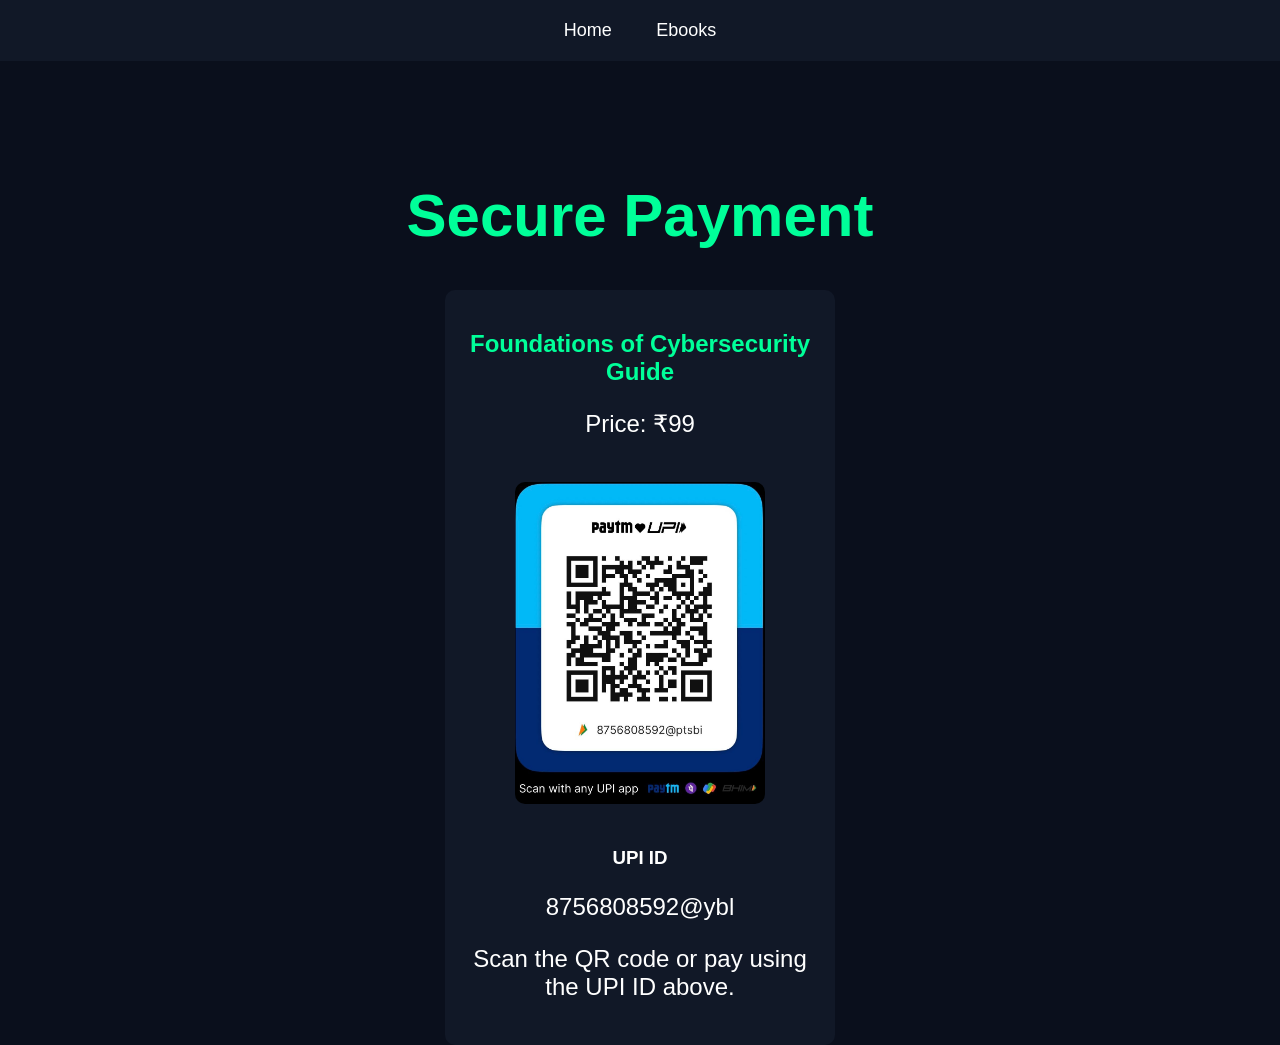
<file: payment.html>
<!DOCTYPE html>
<html>
<head>
    <title>Payment - CyberVault</title>
    <link rel="stylesheet" href="style.css">
</head>

<body>

<nav>
    <a href="index.html">Home</a>
    <a href="ebooks.html">Ebooks</a>
</nav>

<h1>Secure Payment</h1>

<div class="card">

    <h2>Foundations of Cybersecurity Guide</h2>

    <p>Price: ₹99</p>

    <img src="Qr.png" width="250">

    <h3>UPI ID</h3>

    <p>8756808592@ybl</p>

    <p>Scan the QR code or pay using the UPI ID above.</p>

</div>

</body>
</html>
</file>
<file: style.css>
body {
    background-color: #0a0f1c;
    color: white;
    font-family: Arial, sans-serif;
    text-align: center;
    margin: 0;
}

nav {
    background-color: #111827;
    padding: 20px;
}

nav a {
    color: white;
    text-decoration: none;
    margin: 20px;
    font-size: 18px;
}

nav a:hover {
    color: #00ff99;
}

h1 {
    color: #00ff99;
    font-size: 60px;
    margin-top: 120px;
}

p {
    font-size: 24px;
}

button {
    background-color: #00ff99;
    color: black;
    border: none;
    padding: 15px 30px;
    font-size: 18px;
    border-radius: 8px;
    cursor: pointer;
    margin-top: 20px;
}

button:hover {
    background-color: white;
}.card {
    width: 350px;
    margin: 40px auto;
    padding: 20px;
    background: #111827;
    border-radius: 10px;
}

.card h2 {
    color: #00ff99;
}.card img{
    width:200px;
    border-radius:10px;
}.card img {
    width: 250px;
    border-radius: 10px;
    margin: 20px 0;
}

.card {
    max-width: 500px;
    margin: auto;
    text-align: center;
}
</file>
